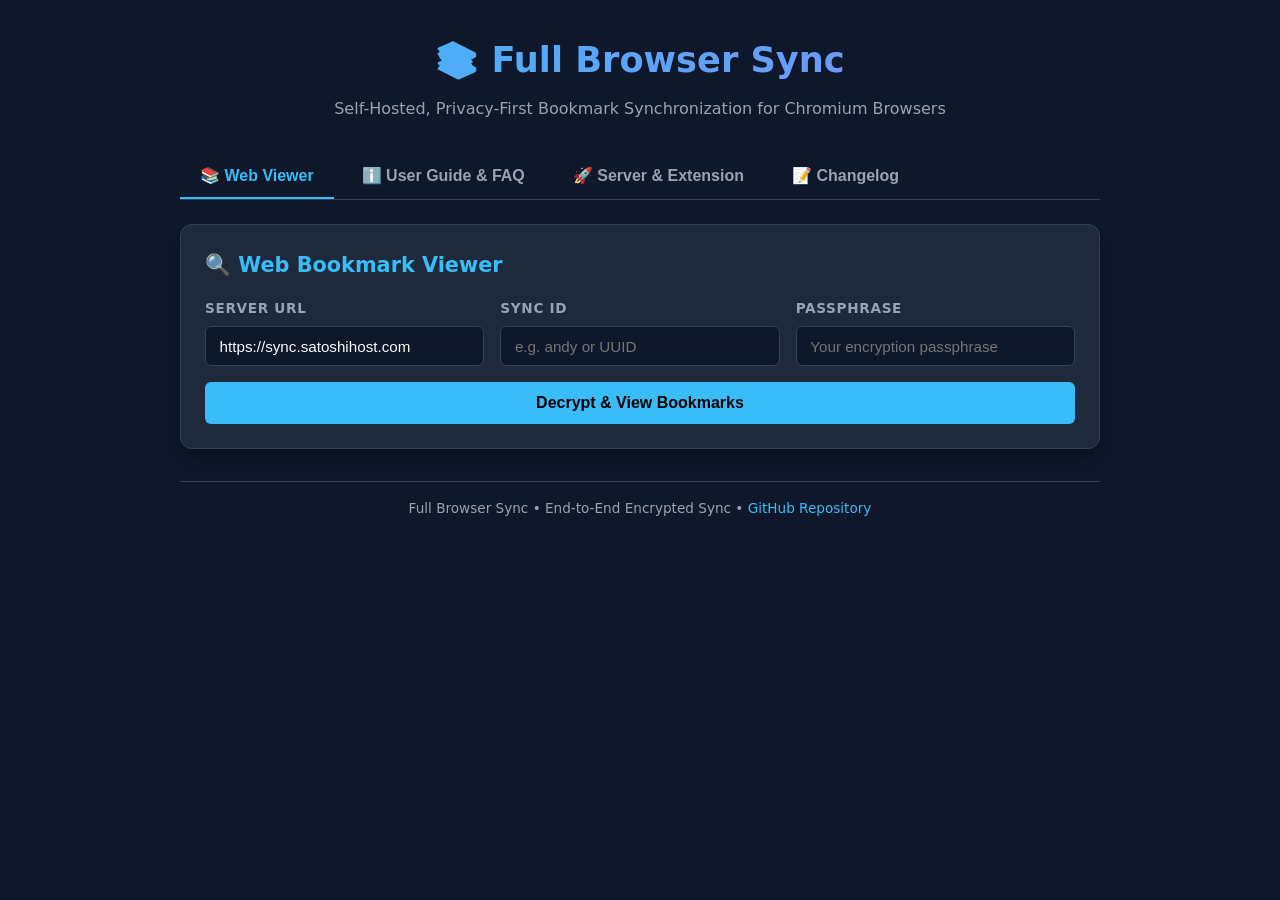
<file: www/index.html>
<!DOCTYPE html>
<html lang="en">
<head>
    <meta charset="UTF-8">
    <meta name="viewport" content="width=device-width, initial-scale=1.0">
    <title>Full Browser Sync — Web Viewer & Info Guide</title>
    <style>
        :root {
            --bg: #0f172a;
            --card-bg: #1e293b;
            --text: #f8fafc;
            --text-muted: #94a3b8;
            --accent: #38bdf8;
            --accent-hover: #0284c7;
            --border: #334155;
            --folder-color: #f59e0b;
            --link-color: #60a5fa;
            --error-bg: #7f1d1d;
            --error-text: #fca5a5;
            --badge-bg: #0284c7;
        }

        * {
            box-sizing: border-box;
            margin: 0;
            padding: 0;
        }

        body {
            font-family: system-ui, -apple-system, BlinkMacSystemFont, 'Segoe UI', Roboto, Oxygen, Ubuntu, Cantarell, sans-serif;
            background-color: var(--bg);
            color: var(--text);
            line-height: 1.6;
            padding: 2rem 1rem;
            display: flex;
            justify-content: center;
        }

        .container {
            width: 100%;
            max-width: 920px;
        }

        header {
            text-align: center;
            margin-bottom: 2rem;
        }

        header h1 {
            font-size: 2.2rem;
            font-weight: 700;
            background: linear-gradient(135deg, #38bdf8, #818cf8);
            -webkit-background-clip: text;
            -webkit-text-fill-color: transparent;
            margin-bottom: 0.5rem;
        }

        header p {
            color: var(--text-muted);
            font-size: 1rem;
        }

        /* Nav Tabs */
        .nav-tabs {
            display: flex;
            gap: 0.5rem;
            border-bottom: 1px solid var(--border);
            margin-bottom: 1.5rem;
        }

        .tab-btn {
            background: none;
            border: none;
            color: var(--text-muted);
            font-size: 1rem;
            font-weight: 600;
            padding: 0.75rem 1.25rem;
            cursor: pointer;
            border-bottom: 2px solid transparent;
            transition: all 0.2s;
        }

        .tab-btn:hover {
            color: var(--text);
        }

        .tab-btn.active {
            color: var(--accent);
            border-bottom-color: var(--accent);
        }

        .tab-content {
            display: none;
        }

        .tab-content.active {
            display: block;
        }

        .card {
            background-color: var(--card-bg);
            border: 1px solid var(--border);
            border-radius: 12px;
            padding: 1.5rem;
            margin-bottom: 1.5rem;
            box-shadow: 0 10px 15px -3px rgba(0, 0, 0, 0.3);
        }

        .card h2 {
            font-size: 1.3rem;
            margin-bottom: 1rem;
            color: var(--accent);
            display: flex;
            align-items: center;
            gap: 0.5rem;
        }

        .form-grid {
            display: grid;
            grid-template-columns: repeat(auto-fit, minmax(240px, 1fr));
            gap: 1rem;
            margin-bottom: 1rem;
        }

        .form-group {
            display: flex;
            flex-direction: column;
            gap: 0.4rem;
        }

        .form-group label {
            font-size: 0.85rem;
            font-weight: 600;
            color: var(--text-muted);
            text-transform: uppercase;
            letter-spacing: 0.05em;
        }

        input {
            background-color: var(--bg);
            border: 1px solid var(--border);
            border-radius: 6px;
            padding: 0.65rem 0.85rem;
            color: var(--text);
            font-size: 0.95rem;
            outline: none;
            transition: border-color 0.2s;
        }

        input:focus {
            border-color: var(--accent);
        }

        .btn {
            background-color: var(--accent);
            color: #000;
            font-weight: 600;
            border: none;
            border-radius: 6px;
            padding: 0.75rem 1.5rem;
            font-size: 1rem;
            cursor: pointer;
            transition: background-color 0.2s, transform 0.1s;
            width: 100%;
        }

        .btn:hover {
            background-color: var(--accent-hover);
        }

        .btn:active {
            transform: scale(0.99);
        }

        .btn:disabled {
            opacity: 0.6;
            cursor: not-allowed;
        }

        #errorBox {
            display: none;
            background-color: var(--error-bg);
            color: var(--error-text);
            padding: 0.75rem 1rem;
            border-radius: 6px;
            font-size: 0.9rem;
            margin-top: 1rem;
        }

        .controls-bar {
            display: none;
            align-items: center;
            justify-content: space-between;
            gap: 1rem;
            margin-bottom: 1rem;
            flex-wrap: wrap;
        }

        .search-box {
            flex: 1;
            min-width: 200px;
        }

        .stats-badge {
            font-size: 0.85rem;
            background: var(--bg);
            padding: 0.4rem 0.8rem;
            border-radius: 20px;
            border: 1px solid var(--border);
            color: var(--text-muted);
        }

        .tree-view {
            display: none;
            font-size: 0.95rem;
        }

        ul.tree-list {
            list-style: none;
            padding-left: 1.2rem;
        }

        .tree-view > ul.tree-list {
            padding-left: 0;
        }

        li.tree-item {
            margin: 0.3rem 0;
        }

        .folder-header {
            display: flex;
            align-items: center;
            gap: 0.4rem;
            cursor: pointer;
            user-select: none;
            padding: 0.2rem 0.4rem;
            border-radius: 4px;
            transition: background 0.15s;
        }

        .folder-header:hover {
            background: rgba(255, 255, 255, 0.05);
        }

        .folder-icon {
            color: var(--folder-color);
            font-size: 1.1rem;
        }

        .folder-title {
            font-weight: 600;
        }

        .folder-count {
            font-size: 0.75rem;
            color: var(--text-muted);
            margin-left: 0.3rem;
        }

        .bookmark-link {
            display: inline-flex;
            align-items: center;
            gap: 0.4rem;
            color: var(--link-color);
            text-decoration: none;
            padding: 0.2rem 0.4rem;
            border-radius: 4px;
            word-break: break-all;
            transition: background 0.15s;
        }

        .bookmark-link:hover {
            background: rgba(255, 255, 255, 0.05);
            text-decoration: underline;
        }

        .bookmark-icon {
            font-size: 0.9rem;
            opacity: 0.8;
        }

        .collapsed > ul {
            display: none;
        }

        .chevron {
            font-size: 0.7rem;
            color: var(--text-muted);
            transition: transform 0.15s;
            display: inline-block;
            width: 12px;
        }

        .collapsed > .folder-header > .chevron {
            transform: rotate(-90deg);
        }

        /* Info Guide Styling */
        .info-section {
            margin-bottom: 1.5rem;
        }

        .info-section h3 {
            font-size: 1.1rem;
            color: var(--accent);
            margin-bottom: 0.5rem;
        }

        .info-section p, .info-section ul {
            color: #cbd5e1;
            font-size: 0.95rem;
            margin-bottom: 0.75rem;
        }

        .info-section ul {
            padding-left: 1.2rem;
        }

        .info-section li {
            margin-bottom: 0.4rem;
        }

        .code-inline {
            background: rgba(0, 0, 0, 0.4);
            padding: 0.15rem 0.4rem;
            border-radius: 4px;
            font-family: monospace;
            color: #38bdf8;
            font-size: 0.9em;
        }

        .feature-badge {
            display: inline-block;
            background: var(--badge-bg);
            color: white;
            font-size: 0.75rem;
            font-weight: 700;
            padding: 0.2rem 0.5rem;
            border-radius: 12px;
            text-transform: uppercase;
            margin-left: 0.5rem;
        }

        footer {
            text-align: center;
            font-size: 0.85rem;
            color: var(--text-muted);
            margin-top: 2rem;
            border-top: 1px solid var(--border);
            padding-top: 1rem;
        }

        footer a {
            color: var(--accent);
            text-decoration: none;
        }

        footer a:hover {
            text-decoration: underline;
        }

        /* Accordion / Expandable Specs Styling */
        details.spec-accordion {
            background: rgba(0, 0, 0, 0.25);
            border: 1px solid var(--border);
            border-radius: 8px;
            margin-top: 1rem;
            overflow: hidden;
            transition: border-color 0.2s;
        }

        details.spec-accordion:hover {
            border-color: var(--accent);
        }

        details.spec-accordion summary {
            padding: 0.85rem 1.1rem;
            font-weight: 600;
            color: var(--accent);
            cursor: pointer;
            user-select: none;
            outline: none;
            display: flex;
            align-items: center;
            justify-content: space-between;
        }

        details.spec-accordion summary::-webkit-details-marker {
            display: none;
        }

        details.spec-accordion summary::after {
            content: "▶";
            font-size: 0.75rem;
            color: var(--text-muted);
            transition: transform 0.2s;
        }

        details.spec-accordion[open] summary::after {
            transform: rotate(90deg);
        }

        details.spec-accordion .spec-content {
            padding: 1rem 1.1rem;
            border-top: 1px solid var(--border);
            background: rgba(0, 0, 0, 0.15);
            font-size: 0.9rem;
            color: #cbd5e1;
        }
    </style>
</head>
<body>
    <div class="container">
        <header>
            <h1>📚 Full Browser Sync</h1>
            <p>Self-Hosted, Privacy-First Bookmark Synchronization for Chromium Browsers</p>
        </header>

        <nav class="nav-tabs">
            <button class="tab-btn active" data-tab="viewer">📚 Web Viewer</button>
            <button class="tab-btn" data-tab="guide">ℹ️ User Guide & FAQ</button>
            <button class="tab-btn" data-tab="server">🚀 Server & Extension</button>
            <button class="tab-btn" data-tab="changelog">📝 Changelog</button>
        </nav>

        <!-- TAB 1: WEB VIEWER -->
        <div class="tab-content active" id="tab-viewer">
            <div class="card">
                <h2>🔍 Web Bookmark Viewer</h2>
                <div class="form-grid">
                    <div class="form-group">
                        <label for="serverUrl">Server URL</label>
                        <input type="text" id="serverUrl" value="https://sync.satoshihost.com">
                    </div>
                    <div class="form-group">
                        <label for="syncId">Sync ID</label>
                        <input type="text" id="syncId" placeholder="e.g. andy or UUID">
                    </div>
                    <div class="form-group">
                        <label for="passphrase">Passphrase</label>
                        <input type="password" id="passphrase" placeholder="Your encryption passphrase">
                    </div>
                </div>
                <button class="btn" id="loadBtn">Decrypt & View Bookmarks</button>
                <div id="errorBox"></div>
            </div>

            <div class="controls-bar" id="controlsBar">
                <input type="text" class="search-box" id="searchInput" placeholder="Search bookmarks by title or URL...">
                <div class="stats-badge" id="statsBadge">0 Bookmarks</div>
            </div>

            <div class="card tree-view" id="treeView">
                <div id="treeContainer"></div>
            </div>
        </div>

        <!-- TAB 2: USER GUIDE & FAQ -->
        <div class="tab-content" id="tab-guide">
            <div class="card">
                <h2>🔐 How Full Browser Sync Works</h2>
                <div class="info-section">
                    <h3>Zero-Knowledge End-to-End Encryption</h3>
                    <p>
                        Your bookmarks are encrypted <strong>client-side inside your browser</strong> using strong <strong>AES-256-GCM</strong> encryption before anything is sent over the network.
                        Key derivation uses <strong>PBKDF2</strong> with 100,000 iterations and SHA-256.
                    </p>
                    <p>
                        The server only ever sees encrypted blobs. Without your Passphrase, nobody (including the server operator) can read or decrypt your bookmarks.
                    </p>

                    <details class="spec-accordion">
                        <summary>🔒 Deep Dive: Technical Security & Cryptographic Specs</summary>
                        <div class="spec-content">
                            <ul>
                                <li><strong>Symmetric Cipher:</strong> AES-256-GCM (Galois/Counter Mode) authenticated encryption via native WebCrypto API (<span class="code-inline">crypto.subtle</span>).</li>
                                <li><strong>Key Derivation Function (KDF):</strong> PBKDF2 with HMAC-SHA-256 and 100,000 iterations (intentionally CPU-hardened against dictionary attacks).</li>
                                <li><strong>Initialization Vector (IV):</strong> 12-byte (96-bit) cryptographically random IV generated per upload pass via <span class="code-inline">crypto.getRandomValues()</span>.</li>
                                <li><strong>Zero-Knowledge Architecture:</strong> Encryption and decryption occur strictly inside your browser. Neither your passphrase nor unencrypted data touches disk or network on the server.</li>
                                <li><strong>Change Hashing:</strong> SHA-256 digest digests for server revision verification.</li>
                            </ul>
                        </div>
                    </details>
                </div>
            </div>

            <div class="card">
                <h2>🛡️ Cross-Browser Sync & Safety Guards</h2>
                <div class="info-section">
                    <h3>Multi-Browser Support & Data Protection</h3>
                    <p>
                        Full Browser Sync supports syncing seamlessly across Chromium browsers (Chrome, Brave, Edge) and Firefox, with automated data loss prevention safeguards.
                    </p>
                    <ul>
                        <li><strong>Cross-Browser Root Folder Mapping:</strong> Automatically maps folder names between Chromium (<span class="code-inline">Bookmarks bar</span>, <span class="code-inline">Other bookmarks</span>) and Firefox (<span class="code-inline">Bookmarks Toolbar</span>, <span class="code-inline">Bookmarks Menu</span>).</li>
                        <li><strong>Automated Pre-Restore Local Safety Backup:</strong> Saves an automatic snapshot of your current bookmarks into local extension storage before any restore or import, with 1-click rollback UI.</li>
                        <li><strong>Pre-Restore Validation Guard:</strong> Validates payload structure and bookmark counts before touching local data, preventing empty or corrupted sync payloads from wiping local bookmarks.</li>
                    </ul>

                    <details class="spec-accordion">
                        <summary>⚙️ Deep Dive: Cross-Browser Compatibility & Filtering Specs</summary>
                        <div class="spec-content">
                            <ul>
                                <li><strong>Smart Scheme Filtering:</strong> Automatically filters Firefox-internal query shortcuts (such as <span class="code-inline">place:</span> URLs) during sync so Chromium browsers never throw API rejection exceptions.</li>
                                <li><strong>Separate Extension Packages:</strong> Independent MV3 builds for Chrome (<span class="code-inline">extension/</span> using background service workers) and Firefox (<span class="code-inline">extension-firefox/</span> using background scripts).</li>
                                <li><strong>Non-Destructive Folder Merging:</strong> Preserves browser-owned root folder IDs while safely recreating nested bookmark hierarchies.</li>
                            </ul>
                        </div>
                    </details>
                </div>
            </div>

            <div class="card">
                <h2>🆔 Choosing Your Sync ID</h2>
                <div class="info-section">
                    <h3>Can I use any Sync ID? <span class="feature-badge">New</span></h3>
                    <p>
                        <strong>Yes!</strong> You can choose any Sync ID you like — such as <span class="code-inline">andy</span>, <span class="code-inline">andy-laptop</span>, or <span class="code-inline">my-bookmarks</span> — as long as it's between 3 and 64 characters (letters, numbers, hyphens, and underscores).
                    </p>
                    <ul>
                        <li><strong>Custom Names:</strong> Pick a memorable Sync ID like <span class="code-inline">andy</span> to easily connect all your browsers.</li>
                        <li><strong>Random UUIDs:</strong> Click the "Generate" button in the extension popup to generate a random 36-character UUID v4.</li>
                        <li><strong>Unique Ownership:</strong> Whichever Sync ID you pick, as long as it isn't already used by someone else on the server, it becomes your private sync container!</li>
                    </ul>
                </div>
            </div>

            <div class="card">
                <h2>⚡ Automatic Sync & Change Detection</h2>
                <div class="info-section">
                    <h3>How changes sync across browsers</h3>
                    <ul>
                        <li><strong>Instant Debounced Push:</strong> Whenever you add, delete, rename, or move a bookmark, the extension waits 5 seconds for rapid edits to complete, then pushes an encrypted update to the server.</li>
                        <li><strong>Periodic Pull:</strong> Background periodic alarms check the server every 10 minutes (configurable in Settings) to pull changes made on other devices.</li>
                        <li><strong>Sync Now & Force Controls:</strong> Use <strong>Sync Now</strong> or the <strong>⬇ Force Download</strong> and <strong>⬆ Force Upload</strong> buttons in the popup to sync immediately at any time.</li>
                    </ul>
                </div>
            </div>
        </div>

        <!-- TAB 3: SERVER & EXTENSION INFO -->
        <div class="tab-content" id="tab-server">
            <div class="card">
                <h2>🌐 Server Information & Status</h2>
                <div class="info-section">
                    <p><strong>Live Server API:</strong> <span class="code-inline">https://sync.satoshihost.com</span></p>
                    <p><strong>Health Check Endpoint:</strong> <a href="https://sync.satoshihost.com/status" target="_blank" style="color: var(--accent);">https://sync.satoshihost.com/status</a></p>
                    <p><strong>Max Sync Size:</strong> 2 MB (handles thousands of bookmarks)</p>
                </div>
            </div>

            <div class="card">
                <h2>🧩 Installing the Extension</h2>
                <div class="info-section">
                    <h3>Supported Browsers</h3>
                    <p>Full Browser Sync works on all Chromium-based browsers (Chrome, Brave, Edge, Opera, Vivaldi).</p>
                    <ul>
                        <li>1. Open <span class="code-inline">chrome://extensions</span> or <span class="code-inline">brave://extensions</span> in your browser.</li>
                        <li>2. Enable <strong>Developer mode</strong> (toggle in top right).</li>
                        <li>3. Click <strong>Load unpacked</strong> and select the <span class="code-inline">extension/</span> folder.</li>
                        <li>4. Enter your <strong>Server URL</strong>, <strong>Sync ID</strong>, and <strong>Passphrase</strong> in the extension popup.</li>
                    </ul>
                </div>
            </div>
        </div>

        <!-- TAB 4: CHANGELOG -->
        <div class="tab-content" id="tab-changelog">
            <div class="card">
                <h2>📝 Changelog</h2>
                <div class="info-section">
                    <h3>1.0.2 <span class="feature-badge">Latest</span></h3>
                    <ul>
                        <li>Popup footer link renamed to <strong>Web Viewer</strong> (was "Server Status") so this page is easy to find.</li>
                        <li>Web Viewer usage documented.</li>
                    </ul>
                </div>
                <div class="info-section">
                    <h3>1.0.1</h3>
                    <ul>
                        <li><strong>Revision-based sync:</strong> downloads carry an <span class="code-inline">X-Sync-Rev</span> header and uploads send <span class="code-inline">X-Expected-Rev</span>; a mismatch returns <strong>409</strong> instead of silently overwriting.</li>
                        <li>Added this <strong>Web Bookmark Viewer</strong> and a Plaintext Debug Mode.</li>
                        <li>Added <strong>⬇ Force Download</strong> / <strong>⬆ Force Upload</strong> buttons to the popup.</li>
                    </ul>
                </div>
                <div class="info-section">
                    <h3>1.0.0</h3>
                    <ul>
                        <li>Initial release: local backup/import, hosted server sync, AES-256-GCM end-to-end encryption, and cross-browser root folder mapping.</li>
                    </ul>
                </div>
            </div>
        </div>

        <footer>
            Full Browser Sync • End-to-End Encrypted Sync • <a href="https://github.com/satoshihost/bookmarksync" target="_blank">GitHub Repository</a>
        </footer>
    </div>

    <script>
        // Tab Navigation Logic
        document.querySelectorAll('.tab-btn').forEach(btn => {
            btn.addEventListener('click', () => {
                document.querySelectorAll('.tab-btn').forEach(b => b.classList.remove('active'));
                document.querySelectorAll('.tab-content').forEach(c => c.classList.remove('active'));
                btn.classList.add('active');
                document.getElementById(`tab-${btn.dataset.tab}`).classList.add('active');
            });
        });

        const PBKDF2_ITERATIONS = 100000;
        const SALT = new TextEncoder().encode("bookmarksync-v1");

        async function deriveKey(passphrase) {
            const raw = await crypto.subtle.importKey(
                "raw",
                new TextEncoder().encode(passphrase),
                "PBKDF2",
                false,
                ["deriveKey"]
            );
            return crypto.subtle.deriveKey(
                { name: "PBKDF2", salt: SALT, iterations: PBKDF2_ITERATIONS, hash: "SHA-256" },
                raw,
                { name: "AES-GCM", length: 256 },
                false,
                ["encrypt", "decrypt"]
            );
        }

        function isPlaintextData(data) {
            try {
                const text = new TextDecoder().decode(data);
                const trimmed = text.trim();
                return (trimmed.startsWith('{') || trimmed.startsWith('[')) && text.includes('"version"');
            } catch {
                return false;
            }
        }

        async function decryptBlob(passphrase, data) {
            if (isPlaintextData(data)) {
                return new TextDecoder().decode(data);
            }
            const key = await deriveKey(passphrase);
            const iv = data.slice(0, 12);
            const ciphertext = data.slice(12);
            const plaintext = await crypto.subtle.decrypt(
                { name: "AES-GCM", iv },
                key,
                ciphertext
            );
            return new TextDecoder().decode(plaintext);
        }

        document.getElementById('loadBtn').addEventListener('click', loadBookmarks);

        let currentBookmarkTree = null;

        async function loadBookmarks() {
            const serverUrl = document.getElementById('serverUrl').value.trim();
            const syncId = document.getElementById('syncId').value.trim();
            const passphrase = document.getElementById('passphrase').value;
            const errorBox = document.getElementById('errorBox');
            const loadBtn = document.getElementById('loadBtn');

            errorBox.style.display = 'none';
            if (!serverUrl || !syncId || !passphrase) {
                showError('Please fill in Server URL, Sync ID, and Passphrase.');
                return;
            }

            loadBtn.disabled = true;
            loadBtn.textContent = 'Downloading & Decrypting...';

            try {
                const res = await fetch(`${serverUrl}/sync/${syncId}`);
                if (!res.ok) {
                    if (res.status === 404) throw new Error('Sync ID not found on server.');
                    throw new Error(`Server returned HTTP ${res.status}: ${res.statusText}`);
                }
                const buf = await res.arrayBuffer();
                const uint8 = new Uint8Array(buf);

                let plaintext;
                try {
                    plaintext = await decryptBlob(passphrase, uint8);
                } catch (e) {
                    throw new Error('Decryption failed. Please check your Passphrase.');
                }

                const data = JSON.parse(plaintext);
                if (!data || !Array.isArray(data.bookmarks)) {
                    throw new Error('Invalid bookmark structure received.');
                }

                currentBookmarkTree = data.bookmarks;
                renderTree(currentBookmarkTree);
                document.getElementById('controlsBar').style.display = 'flex';
                document.getElementById('treeView').style.display = 'block';

            } catch (err) {
                showError(err.message);
            } finally {
                loadBtn.disabled = false;
                loadBtn.textContent = 'Decrypt & View Bookmarks';
            }
        }

        function showError(msg) {
            const errorBox = document.getElementById('errorBox');
            errorBox.textContent = msg;
            errorBox.style.display = 'block';
        }

        function renderTree(bookmarks, filterQuery = '') {
            const container = document.getElementById('treeContainer');
            container.innerHTML = '';

            let totalCount = 0;
            const query = filterQuery.toLowerCase().trim();

            function countNode(node) {
                let cnt = 0;
                if (node.url) cnt = 1;
                if (node.children) node.children.forEach(c => cnt += countNode(c));
                return cnt;
            }

            function buildNodeElement(node) {
                const li = document.createElement('li');
                li.className = 'tree-item';

                if (node.url) {
                    if (query && !node.title.toLowerCase().includes(query) && !node.url.toLowerCase().includes(query)) {
                        return null; // Excluded by filter
                    }
                    totalCount++;
                    const a = document.createElement('a');
                    a.className = 'bookmark-link';
                    a.href = node.url;
                    a.target = '_blank';
                    a.rel = 'noopener noreferrer';
                    a.innerHTML = `<span class="bookmark-icon">🔗</span> ${escapeHtml(node.title || node.url)}`;
                    li.appendChild(a);
                    return li;
                } else if (node.children) {
                    const childElements = [];
                    for (const child of node.children) {
                        const childEl = buildNodeElement(child);
                        if (childEl) childElements.push(childEl);
                    }

                    if (query && childElements.length === 0) {
                        return null; // Empty folder under query
                    }

                    const folderHeader = document.createElement('div');
                    folderHeader.className = 'folder-header';
                    const nodeCount = countNode(node);
                    folderHeader.innerHTML = `
                        <span class="chevron">▼</span>
                        <span class="folder-icon">📁</span>
                        <span class="folder-title">${escapeHtml(node.title || 'Folder')}</span>
                        <span class="folder-count">(${nodeCount})</span>
                    `;

                    folderHeader.addEventListener('click', (e) => {
                        e.stopPropagation();
                        li.classList.toggle('collapsed');
                    });

                    const ul = document.createElement('ul');
                    ul.className = 'tree-list';
                    childElements.forEach(el => ul.appendChild(el));

                    li.appendChild(folderHeader);
                    li.appendChild(ul);
                    if (query) {
                        li.classList.remove('collapsed'); // Expand automatically when searching
                    }
                    return li;
                }
                return null;
            }

            const rootUl = document.createElement('ul');
            rootUl.className = 'tree-list';

            if (bookmarks && bookmarks[0] && bookmarks[0].children) {
                for (const topFolder of bookmarks[0].children) {
                    const topEl = buildNodeElement(topFolder);
                    if (topEl) rootUl.appendChild(topEl);
                }
            }

            container.appendChild(rootUl);
            document.getElementById('statsBadge').textContent = `${totalCount} Bookmarks`;
        }

        document.getElementById('searchInput').addEventListener('input', (e) => {
            if (currentBookmarkTree) {
                renderTree(currentBookmarkTree, e.target.value);
            }
        });

        function escapeHtml(str) {
            return str.replace(/[&<>"']/g, m => ({
                '&': '&amp;', '<': '&lt;', '>': '&gt;', '"': '&quot;', "'": '&#039;'
            }[m]));
        }
    </script>
</body>
</html>
</file>
